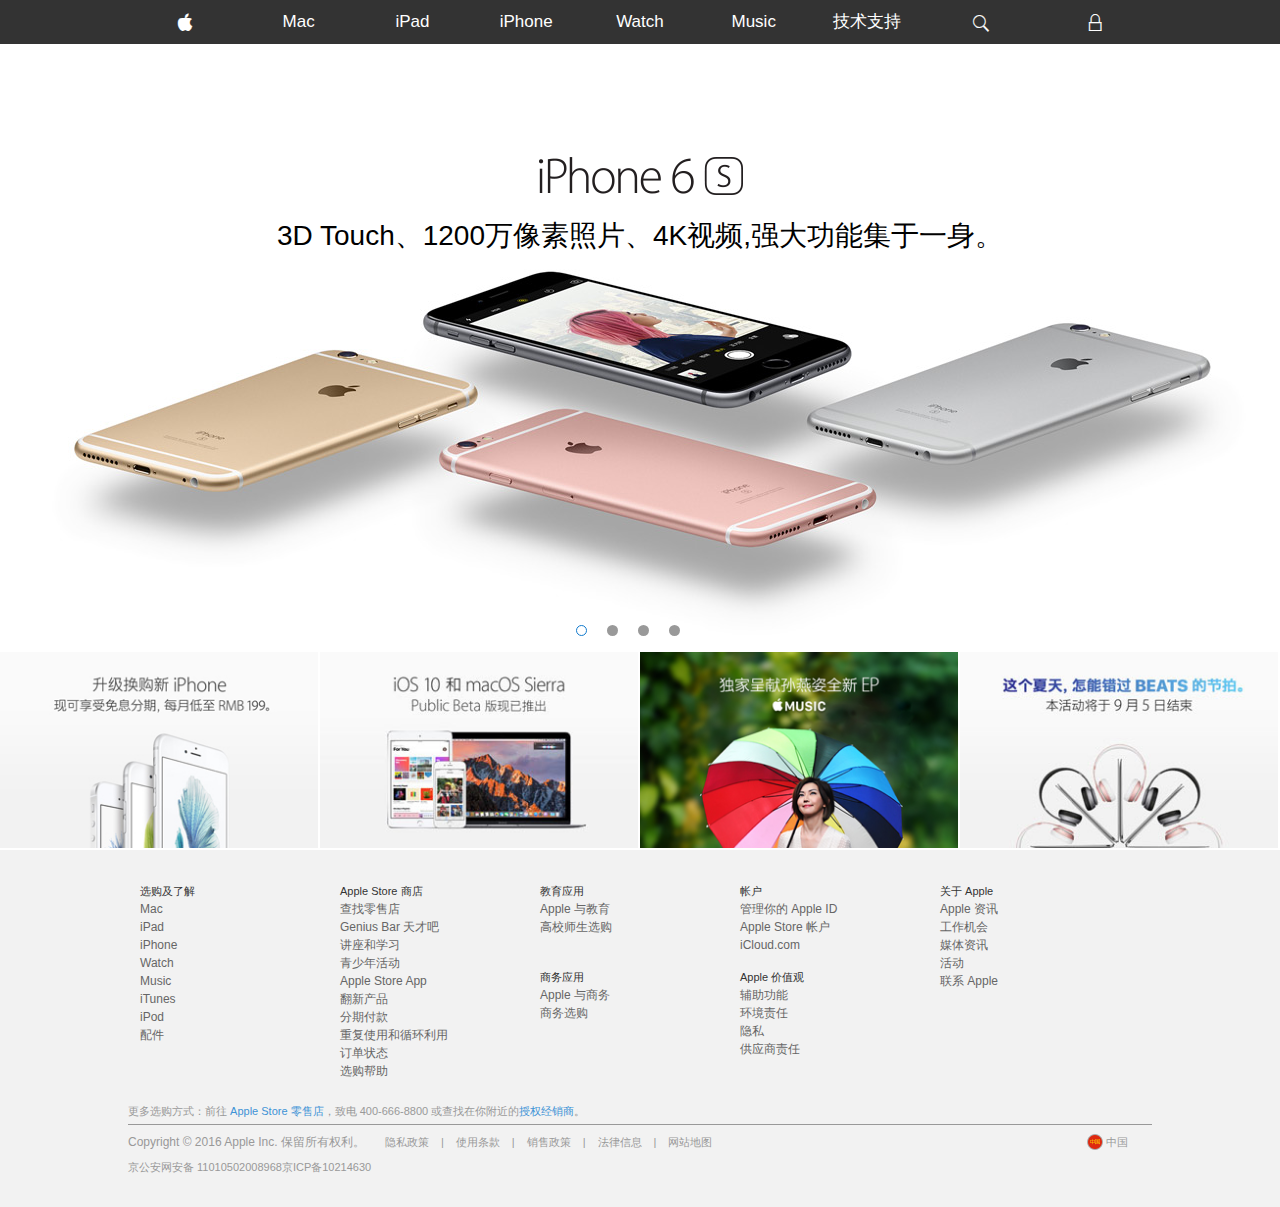
<file: index.html>
<!DOCTYPE html>
<html lang="en">
<head>
    <meta charset="UTF-8">
    <title>苹果官网</title>
    <link rel="stylesheet" href="css/apple.css">
    <link rel="stylesheet" href="font/iconfont.css">
    <link rel="stylesheet" href="less.css">
</head>
<body>
<!--导航栏开始-->

<div class="navtop">
    <!--大屏开始-->
    <div class="nav">
        <ul>
            <li><a href="" class="iconfont icon-iphone"></a></li>
            <li><a href="">Mac</a></li>
            <li><a href="">iPad</a></li>
            <li><a href="">iPhone</a></li>
            <li><a href="">Watch</a></li>
            <li><a href="">Music</a></li>
            <li><a href="">技术支持</a></li>
            <li><a href="" class="iconfont icon-sousuo"></a></li>
            <li class="end"><a href="" class="iconfont icon-suoding"></a></li>
        </ul>
    </div>
    <!--小屏开始-->
    <div class="small">
      <div class="small-left">
          <div class="small-one"></div>
          <div class="small-two"></div>
      </div>
      <div class="small-mid"><a href=""  class="iconfont icon-iphone"></a></div>
      <div class="small-right"><a href=""  class="iconfont icon-suoding"></a></div>
   <!--隐藏导航开始-->
        <div class="menu">
            <ul>
                <li><a href="">Mac</a></li>
                <li><a href="">iPad</a></li>
                <li><a href="">iPhone</a></li>
                <li><a href="">Watch</a></li>
                <li><a href="">Music</a></li>
                <li><a href="">技术支持</a></li>
                <li><a href="" class="iconfont icon-sousuo">搜索&nbsp;apple.com</a></li>
            </ul>
        </div>
    </div>
</div>
<!--导航栏结束-->
<!--banner开始-->
<div class="banbox" id="banbox">
      <a href="" class="banner1 banner">
         <div class="ban1-top"></div>
         <h3 class="ban1-zi">3D Touch、1200万像素照片、4K视频,强大功能集于一身。</h3>
      </a>
      <a href="" class="banner2 banner">
          <div class="ban2-top">
             <h3 class="ban2-zi1">iPad Pro</h3><br>
             <h3 class="ban2-zi2">你的下一台电脑，<br>现更以两种尺寸呈现</h3>
          </div>
      </a>
      <a href="" class="banner3 banner">
         <div class="ban3-top"></div>
          <h3 class="ban3-zi">一目了然，就是你。</h3>
      </a>
      <a href="" class="banner4 banner">
          <div class="ban4-top">
          <h3 class="ban4-zi1">MacBook</h3><br>
          <h3 class="ban4-zi2">轻于时代，先于时代</h3>
          </div>
      </a>
    <ul class="btn">
        <li id="active"></li>
        <li></li>
        <li></li>
        <li></li>
    </ul>
    <div class="left-btn">
        <img src="img/btnz.png" alt="">
    </div>
    <div class="right-btn">
        <img src="img/btny.png" alt="">
    </div>
</div>
<!--banner结束-->
<!--四张图片开始-->
<div class="container-fuild tubox">
    <div class="row">
        <div class="col-l-5 col-m-10 col-s-20 tu1"></div>
        <div class="col-l-5 col-m-10 col-s-20 tu2"></div>
        <div class="col-l-5 col-m-10 col-s-20 tu3"></div>
        <div class="col-l-5 col-m-10 col-s-20 tu4"></div>
    </div>
</div>
<!--四张图片结束-->
<!--五个文字竖堆开始-->
<div class="container zibox">
    <div class="row">
        <div class="col-l-4 col-m-4 zi1">
            <ul>
                <li><h3>选购及了解</h3></li>
                <li><a href="">Mac</a></li>
                <li><a href="">iPad</a></li>
                <li><a href="">iPhone</a></li>
                <li><a href="">Watch</a></li>
                <li><a href="">Music</a></li>
                <li><a href="">iTunes</a></li>
                <li><a href="">iPod</a></li>
                <li><a href="">配件</a></li>
            </ul>
        </div>
        <div class="col-l-4 col-m-4 zi1">
            <ul>
                <li><h3>Apple Store 商店</h3></li>
                <li><a href="">查找零售店</a></li>
                <li><a href="">Genius Bar 天才吧</a></li>
                <li><a href="">讲座和学习</a></li>
                <li><a href="">青少年活动</a></li>
                <li><a href="">Apple Store App</a></li>
                <li><a href="">翻新产品</a></li>
                <li><a href="">分期付款</a></li>
                <li><a href="">重复使用和循环利用</a></li>
                <li><a href="">订单状态</a></li>
                <li><a href="">选购帮助</a></li>
            </ul>
        </div>
        <div class="col-l-4 col-m-4  zi3">
            <div class="zi3-top">
                <ul>
                    <li><h3>教育应用</h3></li>
                    <li><a href="">Apple 与教育</a></li>
                    <li><a href="">高校师生选购</a></li>
                </ul>
            </div>
            <div class="zi3-bot">
                <ul>
                    <li><h3>商务应用</h3></li>
                    <li><a href="">Apple 与商务</a></li>
                    <li><a href="">商务选购</a></li>
                </ul>
            </div>
        </div>
        <div class="col-l-4 col-m-4  zi3">
            <div class="zi3-top">
                <ul>
                    <li><h3>帐户</h3></li>
                    <li><a href="">管理你的 Apple ID</a></li>
                    <li><a href="">Apple Store 帐户</a></li>
                    <li><a href="">iCloud.com</a></li>
                </ul>
            </div>
            <div class="zi3-bot">
                <ul>
                    <li><h3>Apple 价值观</h3></li>
                    <li><a href="">辅助功能</a></li>
                    <li><a href="">环境责任</a></li>
                    <li><a href="">隐私</a></li>
                    <li><a href="">供应商责任</a></li>
                </ul>
            </div>
        </div>
        <div class="col-l-4 col-m-4  zi1">
            <ul>
                <li><h3>关于 Apple</h3></li>
                <li><a href="">Apple 资讯</a></li>
                <li><a href="">工作机会</a></li>
                <li><a href="">媒体资讯</a></li>
                <li><a href="">活动</a></li>
                <li><a href="">联系 Apple</a></li>
            </ul>
        </div>
    </div>
</div>
    <!--小屏时候的文字部分开始-->
    <div class="small-zi">
        <div class="xiao">
               <div class="small-zi1">
                   <span class="one-zi">选购及了解</span>
                   <span class="two-zi">+</span>
               </div>
            <div class="yc-zi">
                <ul>
                    <li><a href="">Mac</a></li>
                    <li><a href="">iPad</a></li>
                    <li><a href="">iPone</a></li>
                    <li><a href="">Watch</a></li>
                    <li><a href="">Music</a></li>
                    <li><a href="">iTunes</a></li>
                    <li><a href="">iPod</a></li>
                    <li><a href="">配件</a></li>
                </ul>
            </div>
        </div>
            <div class="xiao">
                <div class="small-zi1">
                    <span class="one-zi">Apple Store 商店</span>
                    <span class="two-zi">+</span>
                </div>
                <div class="yc-zi">
                    <ul>
                        <li><a href="">查找零售店</a></li>
                        <li><a href="">Genius Bar 天才吧</a></li>
                        <li><a href="">讲座和学习</a></li>
                        <li><a href="">青少年活动</a></li>
                        <li><a href="">Apple Store App</a></li>
                        <li><a href="">翻新产品</a></li>
                        <li><a href="">分期付款</a></li>
                        <li><a href="">重复使用和循环利用</a></li>
                        <li><a href="">订单状态</a></li>
                        <li><a href="">选购帮助</a></li>
                    </ul>
                </div>
            </div>
            <div class="xiao">
                <div class="small-zi1">
                    <span class="one-zi">教育应用</span>
                    <span class="two-zi">+</span>
                </div>
                <div class="yc-zi">
                <ul>
                    <li><a href="">Apple 与教育</a></li>
                    <li><a href="">高校师生选购</a></li>
                </ul>
                </div>
            </div>
            <div class="xiao">
                <div class="small-zi1">
                    <span class="one-zi">商务应用</span>
                    <span class="two-zi">+</span>
                </div>
                <div class="yc-zi">
                    <ul>
                        <li><a href="">Apple 与商务</a></li>
                        <li><a href="">商务选购</a></li>
                    </ul>
                </div>
            </div>
            <div class="xiao">
                <div class="small-zi1">
                    <span class="one-zi">帐户</span>
                    <span class="two-zi">+</span>
                </div>
                <div class="yc-zi">
                    <ul>
                        <li><a href="">管理你的 Apple ID</a></li>
                        <li><a href="">Apple Store 帐户</a></li>
                        <li><a href="">iCloud.com</a></li>
                    </ul>
                </div>
            </div>
            <div class="xiao">
                <div class="small-zi1">
                    <span class="one-zi">Apple 价值观</span>
                    <span class="two-zi">+</span>
                </div>
                <div class="yc-zi">
                    <ul>
                        <li><a href="">辅助功能</a></li>
                        <li><a href="">环境责任</a></li>
                        <li><a href="">隐私</a></li>
                        <li><a href="">供应商责任</a></li>
                    </ul>
                </div>
            </div>
            <div class="xiao">
                <div class="small-zi1">
                    <span class="one-zi">关于 Apple</span>
                    <span class="two-zi">+</span>
                </div>
                <div class="yc-zi">
                    <ul>
                        <li><a href="">Apple 资讯</a></li>
                        <li><a href="">工作机会</a></li>
                        <li><a href="">媒体资讯</a></li>
                        <li><a href="">活动</a></li>
                        <li><a href="">联系 Apple</a></li>
                    </ul>
                </div>
            </div>
    </div>
    <!--小屏时候的文字部分结束-->
<!--五个文字竖堆结束-->
<!--底部开始-->
<div class="bottombox">
   <div class="bot-top">
       更多选购方式：前往 <a href="">Apple Store 零售店</a>，致电 400-666-8800 或查找在你附近的<a href="">授权经销商</a>。
   </div>
    <div class="huixian"></div>
    <div class="mid">
       <span class="mid-left">Copyright © 2016 Apple Inc. 保留所有权利。</span>
        <ul>
            <li><a href="">隐私政策</a></li>
            <li>|</li>
            <li><a href="">使用条款</a></li>
            <li>|</li>
            <li><a href="">销售政策</a></li>
            <li>|</li>
            <li><a href="">法律信息</a></li>
            <li>|</li>
            <li><a href="">网站地图</a></li>
        </ul>
        <div class="mid-right">
            <span class="guohui"></span>
            <a href="" class="china">中国</a>
        </div>
    </div>
<div class="bot-bot">
    京公安网安备 11010502008968<a href="">京ICP备10214630</a>
</div>
</div>
<!--底部结束-->

<!--底部小屏开始-->
<div class="yc-bot">
    <div class="bot-top">
        更多选购方式：前往 <a href="">Apple Store 零售店</a>，致电 400-666-8800 或查找在你附近的<a href="">授权经销商</a>。
    </div>
    <div class="yc-mid-right">
        <span class="yc-guohui"></span>
        <a href="" class="yc-china">中国</a>
    </div>
    <div class="yc-mid-ban">
        <span>Copyright © 2016 Apple Inc. 保留所有权利。</span>
    </div>
    <div class="yc-bot-fen">
        <ul>
            <li><a href="">隐私政策</a></li>
            <li>|</li>
            <li><a href="">使用条款</a></li>
            <li>|</li>
            <li><a href="">销售政策</a></li>
            <li>|</li>
            <li><a href="">法律信息</a></li>
            <li>|</li>
            <li><a href="">网站地图</a></li>
        </ul>
    </div>
    <div class="yc-bot-bot">
        京公安网安备 11010502008968<a href="">京ICP备10214630</a>
    </div>
</div>
<!--底部小屏结束-->
</body>
<script src="js/jquery.js"></script>
<script src="js/apple.js"></script>
</html>
</file>
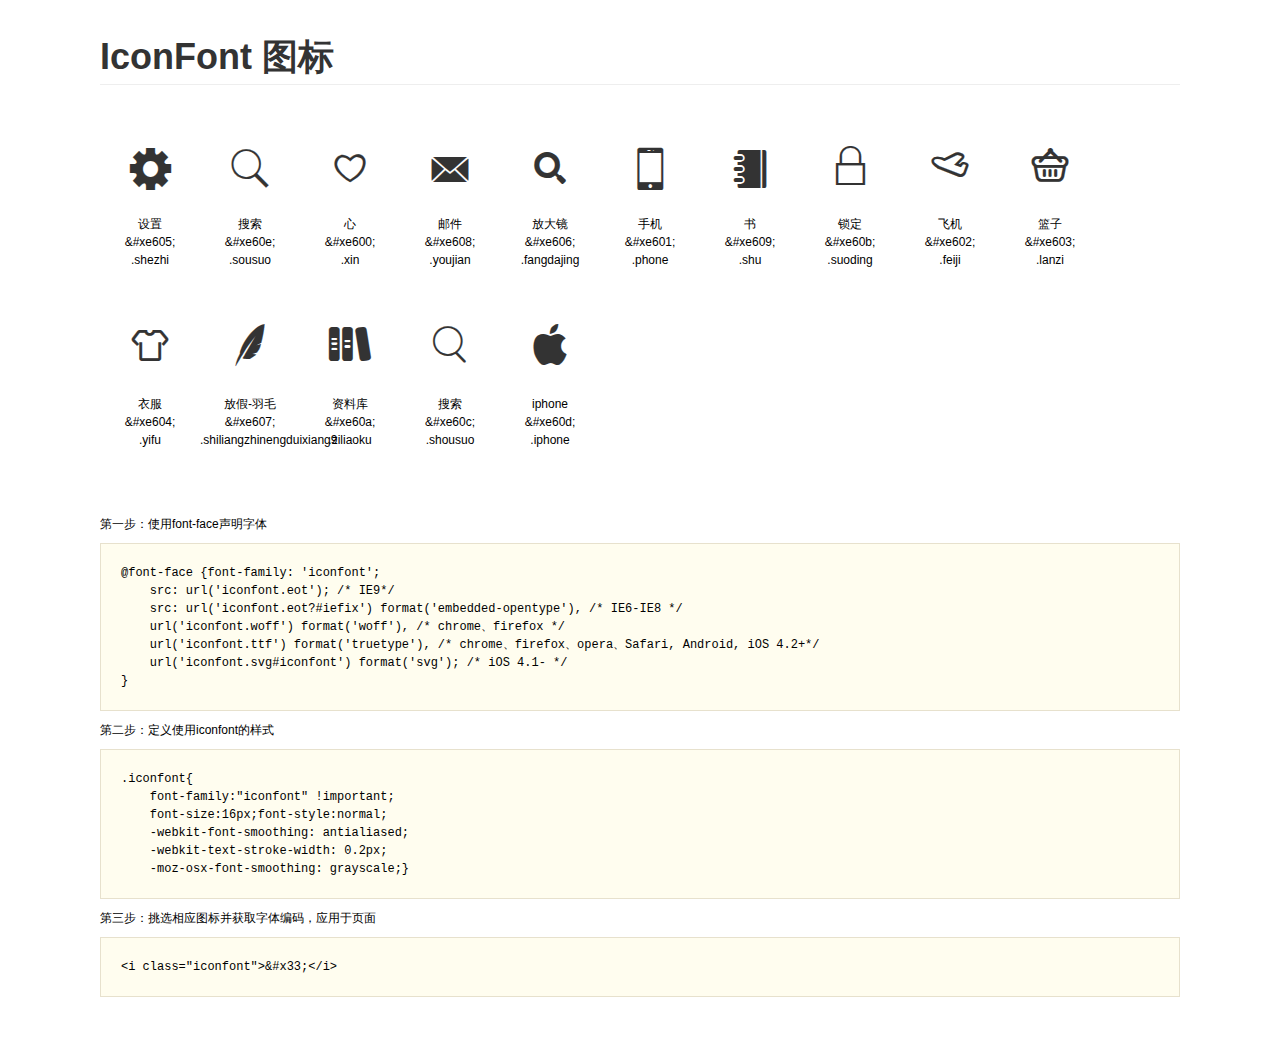
<file: font/demo.html>
<!DOCTYPE html>
<html>
<head>
    <meta charset="utf-8"/>
    <title>IconFont</title>
    <link rel="stylesheet" href="demo.css">
    <link rel="stylesheet" href="iconfont.css">
</head>
<body>
    <div class="main">
        <h1>IconFont 图标</h1>
        <ul class="icon_lists clear">
            
                <li>
                <i class="icon iconfont">&#xe605;</i>
                    <div class="name">设置</div>
                    <div class="code">&amp;#xe605;</div>
                    <div class="fontclass">.shezhi</div>
                </li>
            
                <li>
                <i class="icon iconfont">&#xe60e;</i>
                    <div class="name">搜索</div>
                    <div class="code">&amp;#xe60e;</div>
                    <div class="fontclass">.sousuo</div>
                </li>
            
                <li>
                <i class="icon iconfont">&#xe600;</i>
                    <div class="name">心</div>
                    <div class="code">&amp;#xe600;</div>
                    <div class="fontclass">.xin</div>
                </li>
            
                <li>
                <i class="icon iconfont">&#xe608;</i>
                    <div class="name">邮件</div>
                    <div class="code">&amp;#xe608;</div>
                    <div class="fontclass">.youjian</div>
                </li>
            
                <li>
                <i class="icon iconfont">&#xe606;</i>
                    <div class="name">放大镜</div>
                    <div class="code">&amp;#xe606;</div>
                    <div class="fontclass">.fangdajing</div>
                </li>
            
                <li>
                <i class="icon iconfont">&#xe601;</i>
                    <div class="name">手机</div>
                    <div class="code">&amp;#xe601;</div>
                    <div class="fontclass">.phone</div>
                </li>
            
                <li>
                <i class="icon iconfont">&#xe609;</i>
                    <div class="name">书</div>
                    <div class="code">&amp;#xe609;</div>
                    <div class="fontclass">.shu</div>
                </li>
            
                <li>
                <i class="icon iconfont">&#xe60b;</i>
                    <div class="name">锁定</div>
                    <div class="code">&amp;#xe60b;</div>
                    <div class="fontclass">.suoding</div>
                </li>
            
                <li>
                <i class="icon iconfont">&#xe602;</i>
                    <div class="name">飞机</div>
                    <div class="code">&amp;#xe602;</div>
                    <div class="fontclass">.feiji</div>
                </li>
            
                <li>
                <i class="icon iconfont">&#xe603;</i>
                    <div class="name">篮子</div>
                    <div class="code">&amp;#xe603;</div>
                    <div class="fontclass">.lanzi</div>
                </li>
            
                <li>
                <i class="icon iconfont">&#xe604;</i>
                    <div class="name">衣服</div>
                    <div class="code">&amp;#xe604;</div>
                    <div class="fontclass">.yifu</div>
                </li>
            
                <li>
                <i class="icon iconfont">&#xe607;</i>
                    <div class="name">放假-羽毛</div>
                    <div class="code">&amp;#xe607;</div>
                    <div class="fontclass">.shiliangzhinengduixiang9</div>
                </li>
            
                <li>
                <i class="icon iconfont">&#xe60a;</i>
                    <div class="name">资料库</div>
                    <div class="code">&amp;#xe60a;</div>
                    <div class="fontclass">.ziliaoku</div>
                </li>
            
                <li>
                <i class="icon iconfont">&#xe60c;</i>
                    <div class="name">搜索</div>
                    <div class="code">&amp;#xe60c;</div>
                    <div class="fontclass">.shousuo</div>
                </li>
            
                <li>
                <i class="icon iconfont">&#xe60d;</i>
                    <div class="name">iphone</div>
                    <div class="code">&amp;#xe60d;</div>
                    <div class="fontclass">.iphone</div>
                </li>
            
        </ul>


        <div class="helps">
            第一步：使用font-face声明字体
            <pre>
@font-face {font-family: 'iconfont';
    src: url('iconfont.eot'); /* IE9*/
    src: url('iconfont.eot?#iefix') format('embedded-opentype'), /* IE6-IE8 */
    url('iconfont.woff') format('woff'), /* chrome、firefox */
    url('iconfont.ttf') format('truetype'), /* chrome、firefox、opera、Safari, Android, iOS 4.2+*/
    url('iconfont.svg#iconfont') format('svg'); /* iOS 4.1- */
}
</pre>
第二步：定义使用iconfont的样式
            <pre>
.iconfont{
    font-family:"iconfont" !important;
    font-size:16px;font-style:normal;
    -webkit-font-smoothing: antialiased;
    -webkit-text-stroke-width: 0.2px;
    -moz-osx-font-smoothing: grayscale;}
</pre>
第三步：挑选相应图标并获取字体编码，应用于页面
<pre>
&lt;i class="iconfont"&gt;&amp;#x33;&lt;/i&gt;
</pre>
        </div>

    </div>
</body>
</html>
</file>
<file: css/apple.css>
html,body,p,h1,h2,h3,h4,h5,h6,ul,li,ol,dl,dt,dd,form,input{
    margin:0px;
    padding:0;/*带不带单位都可以去掉网页中的边框*/
    font-family:Arial,"微软雅黑";
    font-size:12px;
    list-style:none;/*清除列表标签的小圆点*/
}
a{
    color:#666;
    text-decoration: none;
}
img{
    border:none;
}

/*导航栏开始*/
.navtop{
    width: 100%;
    height: 44px;
    background: rgba(0,0,0,0.8);
    position: absolute;
    left: 0;top: 0;
    z-index: 999;
}
/*大屏开始*/
.nav{
    height: 44px;
    margin: auto;
    max-width: 1024px;
    display: block;
}
.nav ul li{
    width: 11.111111111111111%;
    float: left;
    text-align: center;
    line-height: 44px;
}
.nav ul .end{
    margin-right: 0;
}
.nav ul li a{
    font-size: 17px;
    color: #fff;
}
.nav ul li a:hover{
    color: #7F8489;
}
.nav ul li .iconfont{
    font-size: 18px;
}
/*小屏开始*/
.small{
    display: none;
}
.small-left{
    width: 33.33333%;
    height: 44px;
    float: left;
}
.small-one{
    width: 17px;
    height: 1px;
    margin-top: 15px;
    margin-left: 20px;
    background: #fff;
    transition: transform 0.3s ease;
}
.small-two{
    width: 17px;
    height: 1px;
    margin-top: 10px;
    margin-left: 20px;
    background: #fff;
    transition: transform 1s ease;
}
.small-mid{
    width: 33.333333%;
    height: 44px;
    text-align: center;
    line-height: 44px;
    float: left;
}
.small-mid a{
    color: #fff;
    font-size: 20px;
}
.small-mid a:hover{
    color: #7F8489;
}
.small-right{
    width: 33.333333%;
    height: 44px;
    text-align: right;
    line-height: 44px;
    float: left;
}
.small-right a{
    color: #fff;
    font-size: 20px;
    margin-right: 20px;
}
.small-right a:hover{
    color: #7F8489;
}
/*隐藏导航开始*/
.menu{
    width: 100%;
    height: 0;
    background: rgba(0,0,0,1);
    transition: height 2s ease;
    overflow: hidden;
    display: none;
}
.menu li {
    width: 80%;
    height: 49px;
    line-height: 50px;
    margin: 0 auto;
    border-bottom: 1px solid #7F8489;
}
.menu li a{
    font-size: 17px;
    color: #fff;
    display: none;
}
.menu li a:hover{
    color: #7F8489;
}
.menu li .iconfont{
    font-size: 18px;
}
.menu li .iconfont:hover{
    color: #fff;
}

@media screen and (max-width:750px ){
    .nav{
        display: none;
    }
    .small{
        display: block;
    }
    .menu{
        display: block;
    }
    .menu li a {
        display: block;
    }
}
/*导航栏结束*/
/*banner开始*/
.banbox{
    width: 100%;height:650px;
    margin:0 auto;
    overflow: hidden;
    position: relative;
}
.banner1{
    width: 100%;height:100%;
    position: absolute;
    top:0;left:0;
    display: block;
    z-index: 1;
    background: url(../img/1.jpg) no-repeat center bottom rgb(255,255,255);
}
.ban1-top{
    width: 100%;height:40px;
    margin: 0 auto;
    position: absolute;
    top:24%;left:0;
    background: url("../img/3.png") no-repeat center center;
}
.ban1-zi{
    width:100%;height: 30px;
    font-size: 28px;
    font-weight: 300;
    text-align: center;
    color: #000;
    line-height: 30px;
    margin: 0 auto;
    position: absolute;
    top:34%;left:0;
}
.banner2{
    width: 100%;height:100%;
    position: absolute;
    top:0;  left:0;
    display: block;
    background: url("../img/2.jpg") no-repeat center 220% rgb(255,255,255);
}
.ban2-top{
    width:100% ;height:120px;
    position: absolute;
    left:0;top:12%;
    text-align: center;
    line-height: 2.5em;
}
.ban2-zi1{
    font-size: 52px;
    font-weight: normal;
    color:#000;
}
.ban2-zi2{
    font-size: 30px;
    font-weight: normal;
    color: #000;
}
.banner3{
    width: 100%;height:100%;
    position: absolute;
    top:0;  left:0;
    display: block;
    background: url("../img/3.jpg") no-repeat center 70% rgb(255,255,255);
}
.ban3-top{
    width: 100%;height:40px;
    margin: 0 auto;
    position: absolute;
    left:0; top:20%;
    background: url("../img/4.png") no-repeat center center;
}
.ban3-zi{
    display: block;
    width: 100%;height: 30px;
    position: absolute;
    left:0; top:28%;
    font-size: 30px;
    color: #000;
    text-align: center;
    line-height: 30px;
    font-weight: normal;
}
.banner4{
    width: 100%;height:100%;
    position: absolute;
    top:0;  left:0;
    display: block;
    background: url("../img/1.png") no-repeat center 70% rgb(255,255,255);
}
.ban4-top{
    width: 100%;height: 100px;
    position: absolute;
    left:0;top:24%;
    text-align: center;
    line-height:2em;
}
.ban4-zi1{
    font-size: 52px;
    font-weight: normal;
    color:#000;
}
.ban4-zi2{
    font-size: 30px;
    font-weight: normal;
    color: #000;
}
.btn{
    width: 140px;
    height: 12px;
    /*background: red;*/
    position: absolute;
    left:45%;bottom:0%;
    z-index: 20;
}.banner1{
    width: 100%;height:100%;
    position: absolute;
    top:0;left:0;
    display: block;
    z-index: 1;
    background: url(../img/1.jpg) no-repeat center bottom rgb(255,255,255);
}
.ban1-top{
    width: 100%;height:40px;
    margin: 0 auto;
    position: absolute;
    top:24%;left:0;
    background: url("../img/3.png") no-repeat center center;
}
.ban1-zi{
    width:100%;height: 30px;
    font-size: 28px;
    font-weight: 300;
    text-align: center;
    color: #000;
    line-height: 30px;
    margin: 0 auto;
    position: absolute;
    top:34%;left:0;
}
.banner2{
    width: 100%;height:100%;
    position: absolute;
    top:0;  left:0;
    display: block;
    background: url("../img/2.jpg") no-repeat center 220% rgb(255,255,255);
}
.ban2-top{
    width:100% ;height:120px;
    position: absolute;
    left:0;top:12%;
    text-align: center;
    line-height: 2.5em;
}
.ban2-zi1{
    font-size: 52px;
    font-weight: normal;
    color:#000;
}
.ban2-zi2{
    font-size: 30px;
    font-weight: normal;
    color: #000;
}
.banner3{
    width: 100%;height:100%;
    position: absolute;
    top:0;  left:0;
    display: block;
    background: url("../img/3.jpg") no-repeat center 70% rgb(255,255,255);
}
.ban3-top{
    width: 100%;height:40px;
    margin: 0 auto;
    position: absolute;
    left:0; top:20%;
    background: url("../img/4.png") no-repeat center center;
}
.ban3-zi{
    display: block;
    width: 100%;height: 30px;
    position: absolute;
    left:0; top:28%;
    font-size: 30px;
    color: #000;
    text-align: center;
    line-height: 30px;
    font-weight: normal;
}
.banner4{
    width: 100%;height:100%;
    position: absolute;
    top:0;  left:0;
    display: block;
    background: url("../img/1.png") no-repeat center 70% rgb(255,255,255);
}
.ban4-top{
    width: 100%;height: 100px;
    position: absolute;
    left:0;top:24%;
    text-align: center;
    line-height:2em;
}
.ban4-zi1{
    font-size: 52px;
    font-weight: normal;
    color:#000;
}
.ban4-zi2{
    font-size: 30px;
    font-weight: normal;
    color: #000;
}
.btn{
    width: 140px;
    height: 12px;
    position: absolute;
    left:45%;bottom:2%;
    z-index: 20;
}
.btn li{
    float: left;
    background: #999;
    width: 11px;height: 11px;
    border-radius: 50%;
   margin-right: 20px;
}
.btn #active{
    border:1px solid #117ACD;
    background: #fff;
}
.left-btn{
    width: 45px;height: 75px;
    background: #fff;
    position: absolute;
    left:2%;top:45%;
    overflow: hidden;
    z-index: 20;
    opacity: 0;
}
.right-btn{
    width: 45px;height: 75px;
    background: #fff;
    position: absolute;
    right:2%;top:45%;
    overflow: hidden;
    z-index: 20;
    opacity: 0;
}
@media screen and (max-width:750px) {
    #banbox {
        height: 480px;
    }

    #banbox .banner1 {
        background: url(../img/1.small.jpg) no-repeat center 75% rgb(255, 255, 255);
    }

    .ban1-top {
        position: absolute;
        top:30%;left:0;
        background: url("../img/3.small.png") no-repeat center center;
    }

    .ban1-zi {
        font-size: 18px;
        position: absolute;
        top: 40%;
        left: 0;
    }

    #banbox .banner2 {
        background: url("../img/2.small.jpg") no-repeat center 85% rgb(255, 255, 255);
    }

    .ban2-top {
        width: 100%;
        height: 80px;
        position: absolute;
        left: 0;
        top: 30%;
        line-height: 2em;
    }

    .ban2-zi1 {
        font-size: 32px;
    }

    .ban2-zi2 {
        font-size: 18px;
    }

    .banner3 {
        background: url("../img/3.small.jpg") no-repeat center 70% rgb(255, 255, 255);
    }

    .ban3-top {
        position: absolute;
        left: 0;
        top: 30%;
        background: url("../img/4.small.png") no-repeat center center;
    }

    .ban3-zi {
        position: absolute;
        left: 0;
        top: 38%;
        font-size: 18px;
    }

    .banner4 {
        background: url("../img/1.small.png") no-repeat center 70% rgb(255, 255, 255);
    }

    .ban4-top {
        position: absolute;
        top: 32%;
        line-height: 2em;
    }

    .ban4-zi1 {
        font-size: 32px;
    }

    .ban4-zi2 {
        font-size: 18px;
    }
}
/*banner结束*/
/*四张图片开始*/
.tubox{
    width: 100%;height: auto;
    background: #fff;
    margin: 0 auto;
}
.tubox .row div[class*=col]{
    border-top:2px solid #fff;
    border-right:2px solid #fff;
    border-bottom: 2px solid #fff;
    height:200px;
}
.tu1{
    background: url("../img/s1.jpg") no-repeat center center;
    background-size: cover;
}
.tu2{
    background: url("../img/s2.jpg") no-repeat center center;
    background-size: cover;
}
.tu3{
    background: url("../img/s3.jpg") no-repeat center center;
    background-size: cover;
}
.tu4{
    background: url("../img/s4.jpg") no-repeat center center;
    background-size: cover;
}
/*四张图片结束*/
/*五个文字竖堆开始*/
body,html{
    background: #f2f2f2;
}
.zibox{
    padding-top: 32px;
    width: 980px;
    height: 230px;
    margin: 0 auto;
    display: none;
}
.zi1{
    width: 20%;
    height: 200px;
    float: left;
    line-height: 1.5em;
}
.zi1 ul li h3{
    font-size: 11px;
    font-weight: inherit;
    color: #333;
}
.zi1 ul li a{
    color: #666;
}
.zi1 ul li a:hover{
    color: #333;
    text-decoration: underline;
}
.z13{
    width: 20%;
    height: 200px;
    float: left;
}
.zi3 .zi3-top{
    height:60px;
    line-height: 1.5em;
    margin-bottom: 26px;
}
.zi3 .zi3-top ul li h3{
    color: #333;
    font-size: 11px;
    font-weight: inherit;
}
.zi3 .zi3-top ul li a{
    color: #666;
}
.zi3 .zi3-top ul li a:hover{
    text-decoration: underline;
    color: #333;
}
.zi3 .zi3-bot{
    height:60px;
    line-height: 1.5em;
    margin-bottom: 26px;
}
.zi3 .zi3-bot ul li h3{
    color: #333;
    font-size: 11px;
    font-weight: inherit;
}
.zi3 .zi3-bot ul li a{
    color: #666;
}
.zi3 .zi3-bot ul li a:hover{
    text-decoration: underline;
    color: #333;
}

/*小屏时候的文字部分开始*/
.small-zi{
    display: block;
    width: 100%;height: auto;
    padding-top:32px;
}
.small-zi .xiao{
    width: 94%;
    height: auto;
    line-height: 40px;
    margin: auto;
    border-bottom: 1px solid #e3e3e3;
}
.samll-zi1{
    width:100%;height:39px;
    position: relative;
}
.one-zi{
    color: #666;
    cursor: pointer;
}
.one-zi:hover{
    color: #333;
}
.yc-zi{
    width: 100%;
    height: 0;
    transition: height 2s ease;
    overflow: hidden;
    display: block;
    z-index:200;
}
.yc-zi li {
    width: 96%;
    height: 30px;
    line-height: 30px;
    margin: 0 auto;
}
.yc-zi li a{
    font-size: 11px;
    color: #666;
    display:block;
}
.yc-zi li a:hover{
    color: #333;
    text-decoration: underline;
}
.two-zi{
    font-size: 16px;
    color: #666;
    position: absolute;
    right: 4%;
    cursor: pointer;
}
.two-zi:hover{
    color: #333;
}
@media screen and (min-width: 750px){
    .small-zi{
        display: none;
    }
    .zibox{
        display: block;
    }
    .yc-zi{
        display: none;
    }
    .yc-zi li a{
        display:none;
    }
}
/*小屏时候的文字部分结束*/
/*五个文字竖堆结束*/
/*底部开始*/
.bottombox{
    padding-top: 24px;
    width: 80%;height:127px;
    margin: 0 auto;
    display: block;
}
.bot-top{
    width: 100%;height:20px;
    color: #999;
    font-size: 11px;
}
.bot-top a{
    color: #3E93D6;
}
.huixian{
    width: 100%;height: 1px;
    margin: auto;
    background: #999;
    display: block;
}
.mid{
    width: 100%;height:35px;
    line-height: 35px;
    color: #999;
    margin: auto;
}
.mid-left{
    margin-right: 20px;
    float: left;
}
.mid ul li{
    float: left;
    color: #999;
    font-size: 11px;
    margin-right: 12px;
}
.mid ul li a{
    color: #999;
    font-size: 11px;
}
.mid ul li a:hover{
    color: #666;
}
.mid-right{
    width: 65px;
    float: right;
}
.guohui{
    display: block;
    float: left;
    width: 16px;height: 16px;
    margin-top: 9px;
    margin-right: 3px;
    background: url(../img/16.png) no-repeat center center;
}
.china{
    color: #999;font-size: 11px;
}
.bot-bot{
    width: 100%;height:15px;
    line-height: 15px;
    color: #999;font-size: 11px;
}
.bot-bot a{
   color:#999;
}
.bot-bot a:hover{
    text-decoration: underline;
}
/*底部小屏开始*/
.yc-bot{
    width: 100%;
    height: 140px;
    padding: 24px 24px 20px 13px;
    display: none;
}
.yc-mid-right{
    width:100%;height: 40px;
    line-height: 40px;
}
.yc-guohui{
    display: block;
    float: left;
    width: 16px;height: 16px;
    margin-top: 12px;
    margin-right: 3px;
    background: url(../img/16.png) no-repeat center center;
}
.yc-china{
    color: #999;font-size: 11px;
}
.yc-china:hover{
    color: #333;
    text-decoration: underline;
}
.yc-mid-ban{
    width: 100%;height:20px;
    line-height: 20px;
}
.yc-mid-ban span{
    color: #999;font-size: 11px;
}
.yc-bot-fen{
    width: 100%;height:24px;
    line-height: 24px;
}
.yc-bot-fen ul li{
    float: left;
    color: #999;
    font-size: 11px;
    margin-right: 12px;
}
.yc-bot-fen ul li a{
    color: #999;
    font-size: 11px;
}
.yc-bot-fen ul li a:hover{
    color: #666;
}
.yc-bot-bot{
    width: 100%;height:20px;
    margin-bottom: 20px;
    line-height: 20px;
    color: #999;
}
.yc-bot-bot a{
    color: #999;
}
.yc-bot-bot a:hover{
    text-decoration: underline;
}
/*底部小屏结束*/
@media screen and (max-width: 750px){
    .huixian{
        display: none;
    }
    .yc-bot{
        display: block;
    }
    .bottombox{
        display: none;
    }
}
/*底部结束*/
</file>
<file: font/iconfont.css>
@font-face {font-family: "iconfont";
  src: url('iconfont.eot?t=1472117028'); /* IE9*/
  src: url('iconfont.eot?t=1472117028#iefix') format('embedded-opentype'), /* IE6-IE8 */
  url('iconfont.woff?t=1472117028') format('woff'), /* chrome, firefox */
  url('iconfont.ttf?t=1472117028') format('truetype'), /* chrome, firefox, opera, Safari, Android, iOS 4.2+*/
  url('iconfont.svg?t=1472117028#iconfont') format('svg'); /* iOS 4.1- */
}

.iconfont {
  font-family:"iconfont" !important;
  font-size:16px;
  font-style:normal;
  -webkit-font-smoothing: antialiased;
  -webkit-text-stroke-width: 0.2px;
  -moz-osx-font-smoothing: grayscale;
}
.icon-shezhi:before { content: "\e605"; }
.icon-sousuo:before { content: "\e60e"; }
.icon-xin:before { content: "\e600"; }
.icon-youjian:before { content: "\e608"; }
.icon-fangdajing:before { content: "\e606"; }
.icon-phone:before { content: "\e601"; }
.icon-shu:before { content: "\e609"; }
.icon-suoding:before { content: "\e60b"; }
.icon-feiji:before { content: "\e602"; }
.icon-lanzi:before { content: "\e603"; }
.icon-yifu:before { content: "\e604"; }
.icon-shiliangzhinengduixiang9:before { content: "\e607"; }
.icon-ziliaoku:before { content: "\e60a"; }
.icon-shousuo:before { content: "\e60c"; }
.icon-iphone:before { content: "\e60d"; }
</file>
<file: less.css>
* {
  box-sizing: border-box;
}
.container {
  margin: auto;
  width: 450px;
}
.container-fuild {
  width: 100%;
}
.container > .row {
  width: 100%;
  height: auto;
}
.container > .row:before,
.container > .row:after {
  content: "";
  display: block;
  clear: both;
}
.container-fuild > .row {
  width: 100%;
  height: auto;
}
.container-fuild > .row:before,
.container-fuild > .row:after {
  content: "";
  display: block;
  clear: both;
}
.container > .row > .col-s-1 {
  width: 5%;
  float: left;
}
.container-fuild > .row > .col-s-1 {
  width: 5%;
  float: left;
}
.container > .row > .col-s-2 {
  width: 10%;
  float: left;
}
.container-fuild > .row > .col-s-2 {
  width: 10%;
  float: left;
}
.container > .row > .col-s-3 {
  width: 15%;
  float: left;
}
.container-fuild > .row > .col-s-3 {
  width: 15%;
  float: left;
}
.container > .row > .col-s-4 {
  width: 20%;
  float: left;
}
.container-fuild > .row > .col-s-4 {
  width: 20%;
  float: left;
}
.container > .row > .col-s-5 {
  width: 25%;
  float: left;
}
.container-fuild > .row > .col-s-5 {
  width: 25%;
  float: left;
}
.container > .row > .col-s-6 {
  width: 30%;
  float: left;
}
.container-fuild > .row > .col-s-6 {
  width: 30%;
  float: left;
}
.container > .row > .col-s-7 {
  width: 35%;
  float: left;
}
.container-fuild > .row > .col-s-7 {
  width: 35%;
  float: left;
}
.container > .row > .col-s-8 {
  width: 40%;
  float: left;
}
.container-fuild > .row > .col-s-8 {
  width: 40%;
  float: left;
}
.container > .row > .col-s-9 {
  width: 45%;
  float: left;
}
.container-fuild > .row > .col-s-9 {
  width: 45%;
  float: left;
}
.container > .row > .col-s-10 {
  width: 50%;
  float: left;
}
.container-fuild > .row > .col-s-10 {
  width: 50%;
  float: left;
}
.container > .row > .col-s-11 {
  width: 55%;
  float: left;
}
.container-fuild > .row > .col-s-11 {
  width: 55%;
  float: left;
}
.container > .row > .col-s-12 {
  width: 60%;
  float: left;
}
.container-fuild > .row > .col-s-12 {
  width: 60%;
  float: left;
}
.container > .row > .col-s-13 {
  width: 65%;
  float: left;
}
.container-fuild > .row > .col-s-13 {
  width: 65%;
  float: left;
}
.container > .row > .col-s-14 {
  width: 70%;
  float: left;
}
.container-fuild > .row > .col-s-14 {
  width: 70%;
  float: left;
}
.container > .row > .col-s-15 {
  width: 75%;
  float: left;
}
.container-fuild > .row > .col-s-15 {
  width: 75%;
  float: left;
}
.container > .row > .col-s-16 {
  width: 80%;
  float: left;
}
.container-fuild > .row > .col-s-16 {
  width: 80%;
  float: left;
}
.container > .row > .col-s-17 {
  width: 85%;
  float: left;
}
.container-fuild > .row > .col-s-17 {
  width: 85%;
  float: left;
}
.container > .row > .col-s-18 {
  width: 90%;
  float: left;
}
.container-fuild > .row > .col-s-18 {
  width: 90%;
  float: left;
}
.container > .row > .col-s-19 {
  width: 95%;
  float: left;
}
.container-fuild > .row > .col-s-19 {
  width: 95%;
  float: left;
}
.container > .row > .col-s-20 {
  width: 100%;
  float: left;
}
.container-fuild > .row > .col-s-20 {
  width: 100%;
  float: left;
}
.container > .row > .col-s-hide {
  display: none;
}
.container-fuild > .row > .col-s-hide {
  display: none;
}
@media screen and (min-width: 750px) {
  .container {
    width: 750px;
  }
  .container > .row > .col-m-1 {
    width: 5%;
    float: left;
  }
  .container-fuild > .row > .col-m-1 {
    width: 5%;
    float: left;
  }
  .container > .row > .col-m-2 {
    width: 10%;
    float: left;
  }
  .container-fuild > .row > .col-m-2 {
    width: 10%;
    float: left;
  }
  .container > .row > .col-m-3 {
    width: 15%;
    float: left;
  }
  .container-fuild > .row > .col-m-3 {
    width: 15%;
    float: left;
  }
  .container > .row > .col-m-4 {
    width: 20%;
    float: left;
  }
  .container-fuild > .row > .col-m-4 {
    width: 20%;
    float: left;
  }
  .container > .row > .col-m-5 {
    width: 25%;
    float: left;
  }
  .container-fuild > .row > .col-m-5 {
    width: 25%;
    float: left;
  }
  .container > .row > .col-m-6 {
    width: 30%;
    float: left;
  }
  .container-fuild > .row > .col-m-6 {
    width: 30%;
    float: left;
  }
  .container > .row > .col-m-7 {
    width: 35%;
    float: left;
  }
  .container-fuild > .row > .col-m-7 {
    width: 35%;
    float: left;
  }
  .container > .row > .col-m-8 {
    width: 40%;
    float: left;
  }
  .container-fuild > .row > .col-m-8 {
    width: 40%;
    float: left;
  }
  .container > .row > .col-m-9 {
    width: 45%;
    float: left;
  }
  .container-fuild > .row > .col-m-9 {
    width: 45%;
    float: left;
  }
  .container > .row > .col-m-10 {
    width: 50%;
    float: left;
  }
  .container-fuild > .row > .col-m-10 {
    width: 50%;
    float: left;
  }
  .container > .row > .col-m-11 {
    width: 55%;
    float: left;
  }
  .container-fuild > .row > .col-m-11 {
    width: 55%;
    float: left;
  }
  .container > .row > .col-m-12 {
    width: 60%;
    float: left;
  }
  .container-fuild > .row > .col-m-12 {
    width: 60%;
    float: left;
  }
  .container > .row > .col-m-13 {
    width: 65%;
    float: left;
  }
  .container-fuild > .row > .col-m-13 {
    width: 65%;
    float: left;
  }
  .container > .row > .col-m-14 {
    width: 70%;
    float: left;
  }
  .container-fuild > .row > .col-m-14 {
    width: 70%;
    float: left;
  }
  .container > .row > .col-m-15 {
    width: 75%;
    float: left;
  }
  .container-fuild > .row > .col-m-15 {
    width: 75%;
    float: left;
  }
  .container > .row > .col-m-16 {
    width: 80%;
    float: left;
  }
  .container-fuild > .row > .col-m-16 {
    width: 80%;
    float: left;
  }
  .container > .row > .col-m-17 {
    width: 85%;
    float: left;
  }
  .container-fuild > .row > .col-m-17 {
    width: 85%;
    float: left;
  }
  .container > .row > .col-m-18 {
    width: 90%;
    float: left;
  }
  .container-fuild > .row > .col-m-18 {
    width: 90%;
    float: left;
  }
  .container > .row > .col-m-19 {
    width: 95%;
    float: left;
  }
  .container-fuild > .row > .col-m-19 {
    width: 95%;
    float: left;
  }
  .container > .row > .col-m-20 {
    width: 100%;
    float: left;
  }
  .container-fuild > .row > .col-m-20 {
    width: 100%;
    float: left;
  }
  .container > .row > .col-s-hide {
    display: block;
  }
  .container > .row > .col-l-hide {
    display: block;
  }
  .container > .row > .col-m-hide {
    display: none;
  }
  .container-fuild {
    width: 100%;
  }
  .container-fuild > .row > .col-s-hide {
    display: block;
  }
  .container-fuild > .row > .col-l-hide {
    display: block;
  }
  .container-fuild > .row > .col-m-hide {
    display: none;
  }
}
@media screen and (min-width: 1000px) {
  .container {
    width: 1000px;
  }
  .container > .row > .col-l-1 {
    width: 5%;
    float: left;
  }
  .container-fuild > .row > .col-l-1 {
    width: 5%;
    float: left;
  }
  .container > .row > .col-l-2 {
    width: 10%;
    float: left;
  }
  .container-fuild > .row > .col-l-2 {
    width: 10%;
    float: left;
  }
  .container > .row > .col-l-3 {
    width: 15%;
    float: left;
  }
  .container-fuild > .row > .col-l-3 {
    width: 15%;
    float: left;
  }
  .container > .row > .col-l-4 {
    width: 20%;
    float: left;
  }
  .container-fuild > .row > .col-l-4 {
    width: 20%;
    float: left;
  }
  .container > .row > .col-l-5 {
    width: 25%;
    float: left;
  }
  .container-fuild > .row > .col-l-5 {
    width: 25%;
    float: left;
  }
  .container > .row > .col-l-6 {
    width: 30%;
    float: left;
  }
  .container-fuild > .row > .col-l-6 {
    width: 30%;
    float: left;
  }
  .container > .row > .col-l-7 {
    width: 35%;
    float: left;
  }
  .container-fuild > .row > .col-l-7 {
    width: 35%;
    float: left;
  }
  .container > .row > .col-l-8 {
    width: 40%;
    float: left;
  }
  .container-fuild > .row > .col-l-8 {
    width: 40%;
    float: left;
  }
  .container > .row > .col-l-9 {
    width: 45%;
    float: left;
  }
  .container-fuild > .row > .col-l-9 {
    width: 45%;
    float: left;
  }
  .container > .row > .col-l-10 {
    width: 50%;
    float: left;
  }
  .container-fuild > .row > .col-l-10 {
    width: 50%;
    float: left;
  }
  .container > .row > .col-l-11 {
    width: 55%;
    float: left;
  }
  .container-fuild > .row > .col-l-11 {
    width: 55%;
    float: left;
  }
  .container > .row > .col-l-12 {
    width: 60%;
    float: left;
  }
  .container-fuild > .row > .col-l-12 {
    width: 60%;
    float: left;
  }
  .container > .row > .col-l-13 {
    width: 65%;
    float: left;
  }
  .container-fuild > .row > .col-l-13 {
    width: 65%;
    float: left;
  }
  .container > .row > .col-l-14 {
    width: 70%;
    float: left;
  }
  .container-fuild > .row > .col-l-14 {
    width: 70%;
    float: left;
  }
  .container > .row > .col-l-15 {
    width: 75%;
    float: left;
  }
  .container-fuild > .row > .col-l-15 {
    width: 75%;
    float: left;
  }
  .container > .row > .col-l-16 {
    width: 80%;
    float: left;
  }
  .container-fuild > .row > .col-l-16 {
    width: 80%;
    float: left;
  }
  .container > .row > .col-l-17 {
    width: 85%;
    float: left;
  }
  .container-fuild > .row > .col-l-17 {
    width: 85%;
    float: left;
  }
  .container > .row > .col-l-18 {
    width: 90%;
    float: left;
  }
  .container-fuild > .row > .col-l-18 {
    width: 90%;
    float: left;
  }
  .container > .row > .col-l-19 {
    width: 95%;
    float: left;
  }
  .container-fuild > .row > .col-l-19 {
    width: 95%;
    float: left;
  }
  .container > .row > .col-l-20 {
    width: 100%;
    float: left;
  }
  .container-fuild > .row > .col-l-20 {
    width: 100%;
    float: left;
  }
  .container > .row > .col-s-hide {
    display: block;
  }
  .container > .row > .col-m-hide {
    display: block;
  }
  .container > .row > .col-l-hide {
    display: none;
  }
  .container-fuild {
    width: 100%;
  }
  .container-fuild > .row > .col-s-hide {
    display: block;
  }
  .container-fuild > .row > .col-m-hide {
    display: block;
  }
  .container-fuild > .row > .col-l-hide {
    display: none;
  }
}
</file>
<file: font/demo.css>
*{margin: 0;padding: 0;list-style: none;}
/*
KISSY CSS Reset
理念：1. reset 的目的不是清除浏览器的默认样式，这仅是部分工作。清除和重置是紧密不可分的。
2. reset 的目的不是让默认样式在所有浏览器下一致，而是减少默认样式有可能带来的问题。
3. reset 期望提供一套普适通用的基础样式。但没有银弹，推荐根据具体需求，裁剪和修改后再使用。
特色：1. 适应中文；2. 基于最新主流浏览器。
维护：玉伯<lifesinger@gmail.com>, 正淳<ragecarrier@gmail.com>
 */

/** 清除内外边距 **/
body, h1, h2, h3, h4, h5, h6, hr, p, blockquote, /* structural elements 结构元素 */
dl, dt, dd, ul, ol, li, /* list elements 列表元素 */
pre, /* text formatting elements 文本格式元素 */
form, fieldset, legend, button, input, textarea, /* form elements 表单元素 */
th, td /* table elements 表格元素 */ {
  margin: 0;
  padding: 0;
}

/** 设置默认字体 **/
body,
button, input, select, textarea /* for ie */ {
  font: 12px/1.5 tahoma, arial, \5b8b\4f53, sans-serif;
}
h1, h2, h3, h4, h5, h6 { font-size: 100%; }
address, cite, dfn, em, var { font-style: normal; } /* 将斜体扶正 */
code, kbd, pre, samp { font-family: courier new, courier, monospace; } /* 统一等宽字体 */
small { font-size: 12px; } /* 小于 12px 的中文很难阅读，让 small 正常化 */

/** 重置列表元素 **/
ul, ol { list-style: none; }

/** 重置文本格式元素 **/
a { text-decoration: none; }
a:hover { text-decoration: underline; }


/** 重置表单元素 **/
legend { color: #000; } /* for ie6 */
fieldset, img { border: 0; } /* img 搭车：让链接里的 img 无边框 */
button, input, select, textarea { font-size: 100%; } /* 使得表单元素在 ie 下能继承字体大小 */
/* 注：optgroup 无法扶正 */

/** 重置表格元素 **/
table { border-collapse: collapse; border-spacing: 0; }

/* 清除浮动 */
.ks-clear:after, .clear:after {
  content: '\20';
  display: block;
  height: 0;
  clear: both;
}
.ks-clear, .clear {
  *zoom: 1;
}

.main {padding: 30px 100px;}
.main h1{font-size:36px; color:#333; text-align:left;margin-bottom:30px; border-bottom: 1px solid #eee;}

.helps{margin-top:40px;}
.helps pre{
  padding:20px;
  margin:10px 0;
  border:solid 1px #e7e1cd;
  background-color: #fffdef;
  overflow: auto;
}

.icon_lists li{
  float:left;
  width: 100px;
  height:180px;
  text-align: center;
}
.icon_lists .icon{
  font-size: 42px;
  line-height: 100px;
  margin: 10px 0;
  color:#333;
  -webkit-transition: font-size 0.25s ease-out 0s;
  -moz-transition: font-size 0.25s ease-out 0s;
  transition: font-size 0.25s ease-out 0s;

}
.icon_lists .icon:hover{
  font-size: 100px;
}
</file>
